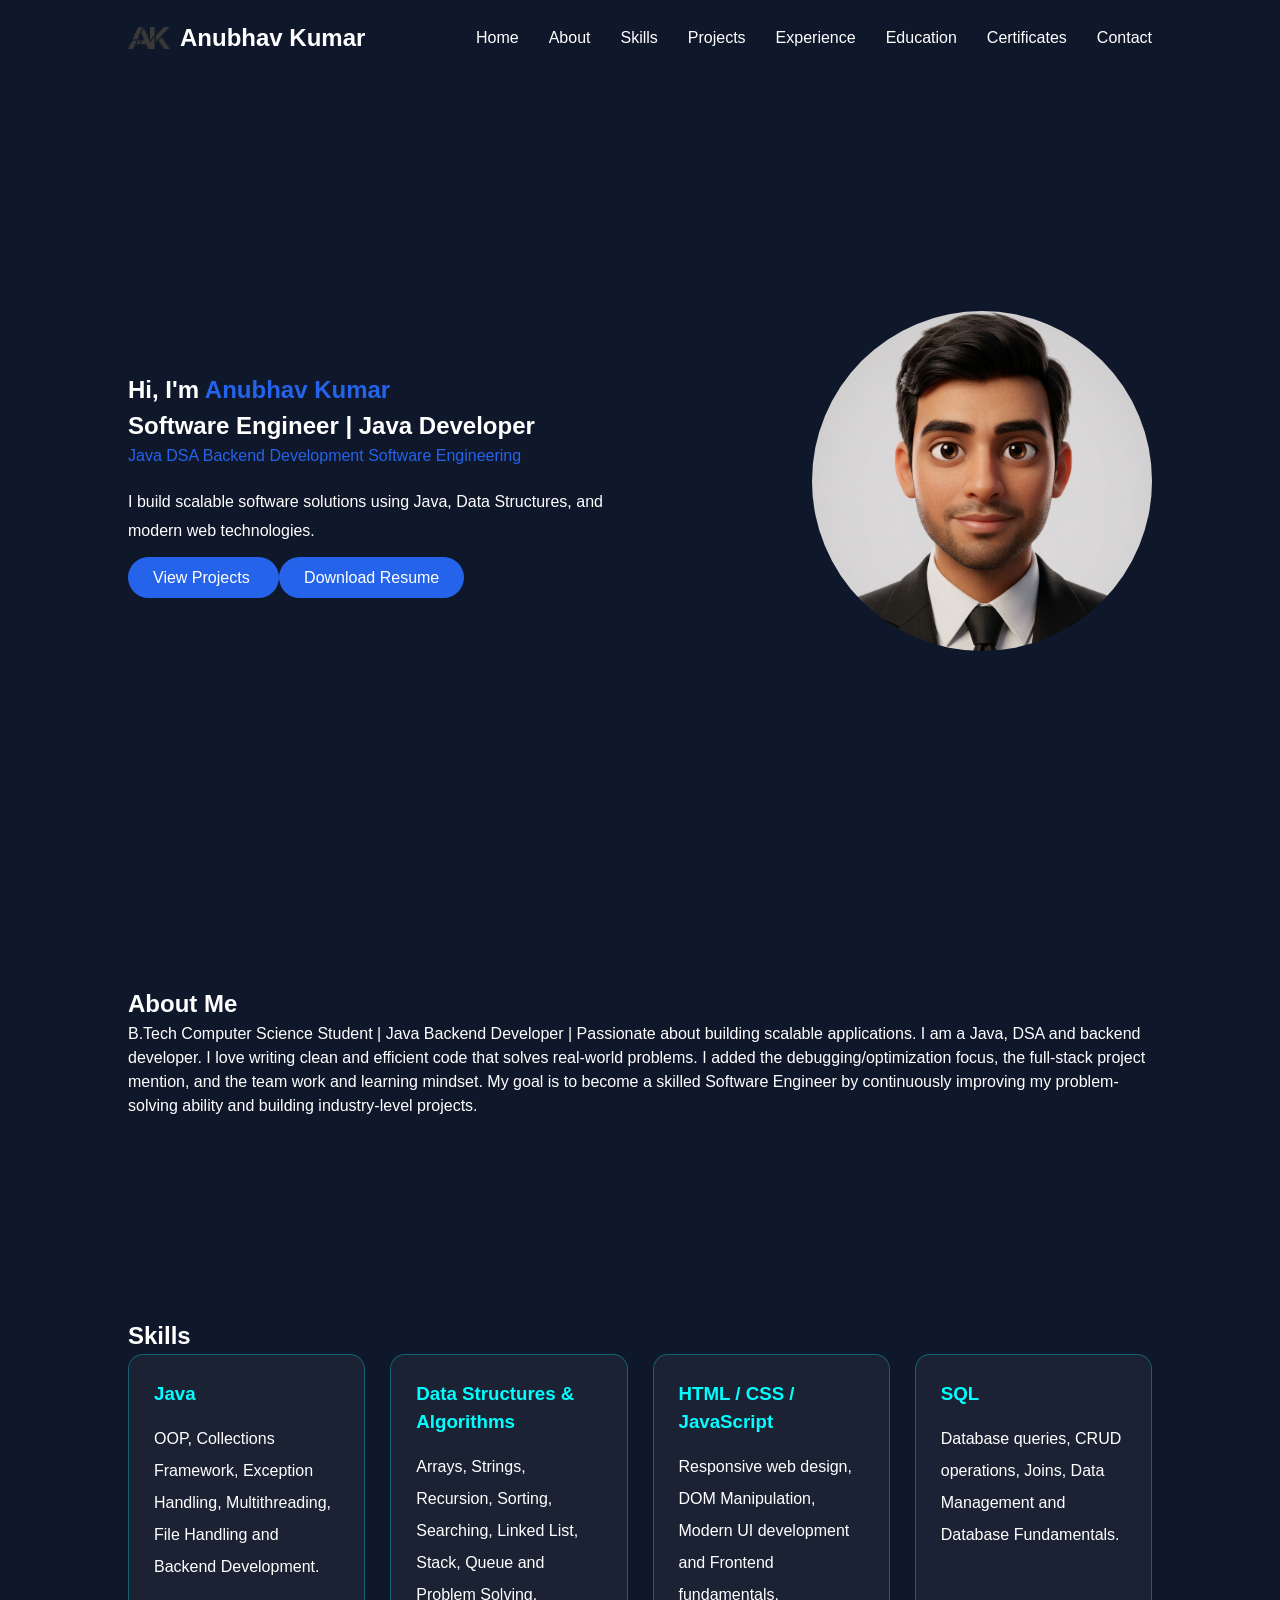
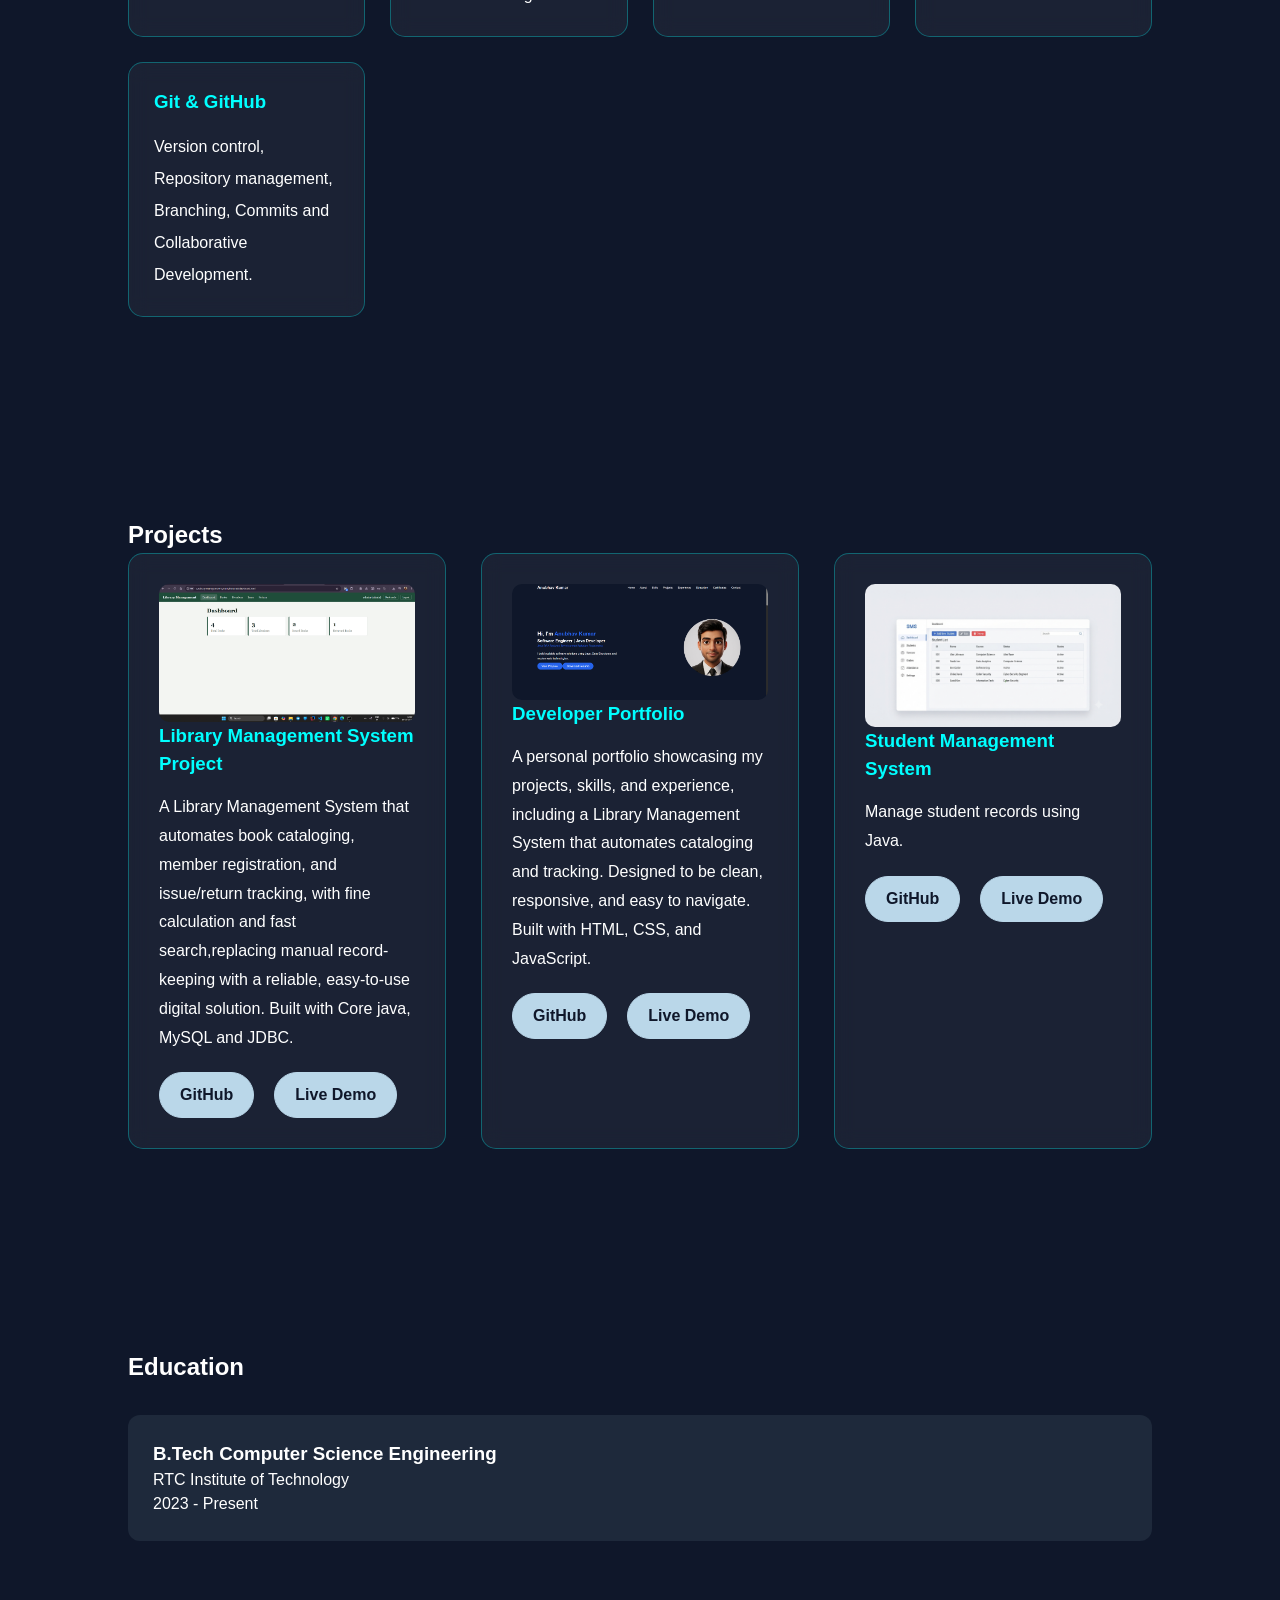
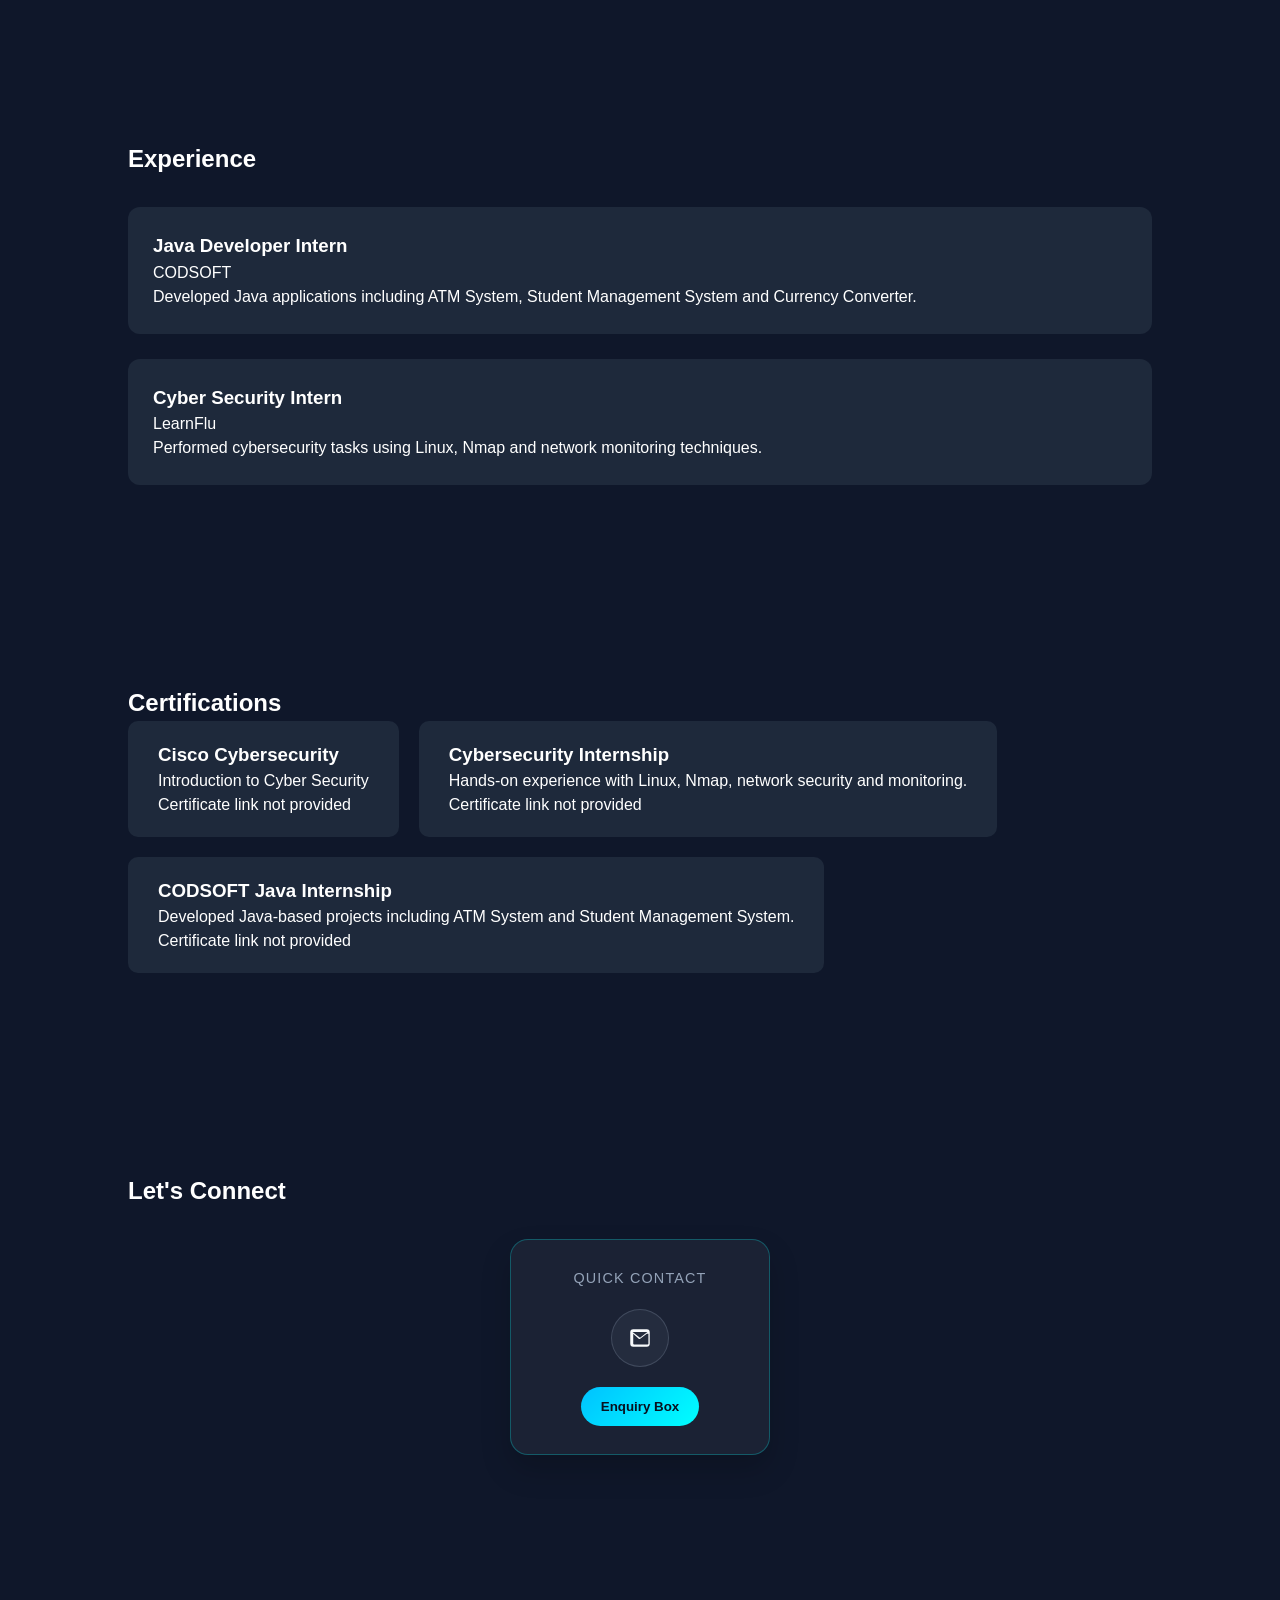
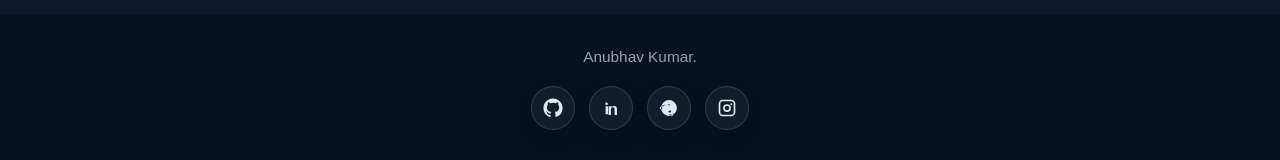
<file: index.html>
<!DOCTYPE html>
<html lang="en">

<head>
    <meta charset="UTF-8">
    <meta name="viewport" content="width=device-width, initial-scale=1.0">

    <title>Anubhav's Portfolio</title>

    <link rel="stylesheet" href="css/reset.css">
    <link rel="stylesheet" href="css/variable.css">
    <link rel="stylesheet" href="css/main.css">
    <link rel="stylesheet" href="css/animations.css">
    <link rel="stylesheet" href="css/components.css">
    <link rel="stylesheet" href="css/responsive.css">

    <style>
        #pageLoader {
            position: fixed;
            inset: 0;
            z-index: 2000;
            display: flex;
            align-items: center;
            justify-content: center;
             background: rgba(20, 14, 93, 0.863);
        }

        #pageLoader img {
            width: min(42vw, 220px);
            max-height: 120px;
            object-fit: contain;
            filter: brightness(0) invert(1);
            transform-origin: center;
            opacity: 0;
            animation: loaderZoom 1.4s ease-in-out infinite;
        }
    </style>

</head>

<body>

    <div class="page-loader" id="pageLoader" role="status" aria-label="Loading portfolio">
        <img src="assets/profile/portfolio-logo.png" alt="" aria-hidden="true">
    </div>

    <!-- Navbar -->
    <header>
        <nav class="navbar">
            <h2 class="logo">
                <img src="assets/profile/portfolio-logo.png" alt="" aria-hidden="true">
                <span>Anubhav Kumar</span>
            </h2>

           <ul class="nav-links">

            <li><a href="#home">Home</a></li>
            <li><a href="#about">About</a></li>
            <li><a href="#skills">Skills</a></li>
            <li><a href="#projects">Projects</a></li>
            <li><a href="#experience">Experience</a></li>
            <li><a href="#education">Education</a></li>
            <li><a href="#certifications">Certificates</a></li>
            <li><a href="#contact">Contact</a></li>

</ul>

        </nav>
    </header>


    <!-- Hero Section -->
    <section id="home" class="hero">

        <div class="hero-text">

            <h1>
                Hi, I'm <span>Anubhav Kumar</span>
            </h1>

            <h2>
                Software Engineer | Java Developer
            </h2>

            <div class="hero-tags">

            <span>Java</span>
            <span>DSA</span>
            <span>Backend Development</span>
            <span>Software Engineering</span>

</div>

            <p>
                I build scalable software solutions using Java,
                Data Structures, and modern web technologies.
            </p>

            <div class="hero-buttons">

            <a href="#projects" class="btn">
            View Projects
            </a>

            <a href="assets/projects/resume.pdf" class="btn secondary">
            Download Resume
</a>

</div>

        </div>


        <div class="hero-image">

            <img src="assets/profile/profile.png"
            alt="Anubhav Profile">

        </div>

    </section>



    <!-- About Section -->
    <section id="about" class="section">

        <h2>About Me</h2>

        <p>
        B.Tech Computer Science Student | Java Backend Developer | Passionate about building scalable applications.
        I am a Java, DSA and backend developer. I love writing clean and efficient code that solves real-world problems.
        I added the debugging/optimization focus, the full-stack project mention, and the team work and learning mindset.
        My goal is to become a skilled Software Engineer by continuously improving my problem-solving ability and building industry-level
        projects.
        </p>

    </section>



    <!-- Skills Section -->
    <section id="skills" class="section">

    <h2>Skills</h2>

    <div class="skills-container">


<div class="skill-card">

<h3>
Java
</h3>

<p>
OOP, Collections Framework, Exception Handling,
Multithreading, File Handling and Backend Development.
</p>

</div>



<div class="skill-card">

<h3>
Data Structures & Algorithms
</h3>

<p>
Arrays, Strings, Recursion, Sorting, Searching,
Linked List, Stack, Queue and Problem Solving.
</p>

</div>



<div class="skill-card">

<h3>
HTML / CSS / JavaScript
</h3>

<p>
Responsive web design, DOM Manipulation,
Modern UI development and Frontend fundamentals.
</p>

</div>



<div class="skill-card">

<h3>
SQL
</h3>

<p>
Database queries, CRUD operations,
Joins, Data Management and Database Fundamentals.
</p>

</div>



<div class="skill-card">

<h3>
Git & GitHub
</h3>

<p>
Version control, Repository management,
Branching, Commits and Collaborative Development.
</p>

</div>

</div>
</section>



    <!-- Projects Section -->
    <section id="projects" class="section">

        <h2>Projects</h2>


        <div class="project-container">


            <div class="project-card">

              <img
                src="assets/projects/Dashboard.png"
                alt="Library Management System Project">

                <h3>
                    Library Management System Project
                </h3>

               <p>
                A Library Management System that automates book cataloging, member registration,
                and issue/return tracking, with fine calculation and fast search,replacing
                manual record-keeping with a reliable, easy-to-use digital solution. Built with Core java, MySQL and JDBC.
                </p>

                <div class="project-links">
               <ul>
                <li><a href="https://github.com/Anubhavkr0007/library-Management--System">GitHub</a></li>

                <li><a href="#">Live Demo
                </a>
                </li>
                </ul>

            </div>

            </div>

            <div class="project-card">
                <img
                src="assets/projects/Preview.png"
                alt="Enterprise banking system project">

            <h3>
            Developer Portfolio
            </h3>

            <p>
            A personal portfolio showcasing my projects, skills, and experience,
            including a Library Management System that automates cataloging and tracking.
            Designed to be clean, responsive, and easy to navigate.
            Built with HTML, CSS, and JavaScript.
            </p>

            <div class="project-links">
               <ul>
                <li><a href="https://github.com/Anubhavkr0007/Portfolio">GitHub</a></li>

                <li><a href="https://my-portfolio-weld-five-22.vercel.app/">Live Demo
                </a>
                </li>
                </ul>
            </div>

        </div>



            <div class="project-card">

                <img src="assets/projects/student-management-system.png"
                alt="Student Management System">
                <h3>
                    Student Management System
                </h3>

                <p>
                    Manage student records using Java.
                </p>

                <div class="project-links">

                <ul>
                <li><a href="https://github.com/Anubhavkr0007/CODSOFT_TASK_5">GitHub</a></li>

                <li><a href="https://lnkd.in/p/dpTBhFwh">Live Demo
                </a>
                </li>
                </ul>

            </div>

            </div>



        </div>


    </section>

    <section id="education" class="section">

    <h2>Education</h2>

    <div class="timeline">

        <div class="timeline-card">

            <h3>B.Tech Computer Science Engineering</h3>

            <p>RTC Institute of Technology</p>

            <span>2023 - Present</span>

        </div>

    </div>

</section>

<section id="experience" class="section">

<h2>Experience</h2>

<div class="timeline">

<div class="timeline-card">

<h3>Java Developer Intern</h3>

<p>CODSOFT</p>

<span>
Developed Java applications including ATM System,
Student Management System and Currency Converter.
</span>

</div>

<div class="timeline-card">

<h3>Cyber Security Intern</h3>

<p>LearnFlu</p>

<span>
Performed cybersecurity tasks using Linux,
Nmap and network monitoring techniques.
</span>

</div>

</div>

</section>

<section id="certifications" class="section">

<h2>Certifications</h2>

<div class="certificate-container">


    <div class="certificate-card">

        <h3>
            Cisco Cybersecurity
        </h3>

        <p>
            Introduction to Cyber Security
        </p>

        <span>Certificate link not provided</span>

    </div>


    <div class="certificate-card">

        <h3>
            Cybersecurity Internship
        </h3>

        <p>
            Hands-on experience with Linux,
            Nmap, network security and monitoring.
        </p>

        <span>Certificate link not provided</span>

    </div>



    <div class="certificate-card">

        <h3>
            CODSOFT Java Internship
        </h3>

        <p>
            Developed Java-based projects including
            ATM System and Student Management System.
        </p>

        <span>Certificate link not provided</span>

    </div>


</div>

</section>

<section id="contact" class="section">

<h2>Let's Connect</h2>

<div class="contact-wrapper">

    <div class="contact-card">

        <p class="contact-label">Quick Contact</p>

        <a class="mail-link" href="https://mail.google.com/mail/?view=cm&fs=1&to=anubhavkumar2607@gmail.com" aria-label="Send an email in Gmail" target="_blank" rel="noopener noreferrer">
            <svg viewBox="0 0 24 24" aria-hidden="true"><path d="M3 6.75A2.75 2.75 0 0 1 5.75 4h12.5A2.75 2.75 0 0 1 21 6.75v10.5A2.75 2.75 0 0 1 18.25 20H5.75A2.75 2.75 0 0 1 3 17.25V6.75Zm2.1-.25 6.9 5.24 6.9-5.24H5.1Zm13.15 1.5-6.03 4.58a1.25 1.25 0 0 1-1.44 0L5.75 8v9.25c0 .41.34.75.75.75h12.5c.41 0 .75-.34.75-.75V8Z"/></svg>
        </a>

        <button class="enquiry-trigger" type="button">Enquiry Box</button>

    </div>

</div>

<div class="contact-modal" id="contactModal" aria-hidden="true">

    <div class="contact-modal-backdrop" data-close-modal="true"></div>

    <div class="contact-modal-dialog" role="dialog" aria-modal="true" aria-labelledby="contactModalTitle">

        <button class="modal-close" type="button" aria-label="Close enquiry form">×</button>

        <h3 id="contactModalTitle">Work & Enquiry</h3>

        <form class="contact-form" id="contactForm">

            <label>
                Full Name
                <input type="text" name="name" placeholder="Your name" required>
            </label>

            <label>
                Email
                <input type="email" name="email" placeholder="Your email" required>
            </label>

            <label>
                Message
                <textarea name="message" placeholder="Tell me about your project or enquiry..." required></textarea>
            </label>

            <button type="submit">Send Message</button>
            <p class="contact-form-status" id="contactFormStatus" role="status" aria-live="polite"></p>

        </form>

    </div>

</div>

</section>



<footer>

<p class="footer-text">
Anubhav Kumar.

</p>

<div class="social-links">

<a class="social-link" href="https://github.com/Anubhavkr0007" aria-label="GitHub" target="_blank" rel="noreferrer">
  <svg viewBox="0 0 24 24" aria-hidden="true"><path d="M12 .5C5.65.5.5 5.65.5 12c0 5.08 3.29 9.39 7.86 10.9.58.11.79-.25.79-.56v-2.17c-3.2.7-3.88-1.53-3.88-1.53-.53-1.35-1.3-1.71-1.3-1.71-1.06-.72.08-.71.08-.71 1.17.08 1.78 1.2 1.78 1.2 1.04 1.79 2.72 1.27 3.39.97.11-.76.41-1.28.75-1.57-2.55-.29-5.24-1.28-5.24-5.68 0-1.25.45-2.28 1.18-3.08-.12-.29-.51-1.46.11-3.04 0 0 .97-.31 3.17 1.18a10.95 10.95 0 0 1 5.77 0c2.19-1.49 3.16-1.18 3.16-1.18.62 1.58.23 2.75.11 3.04.74.8 1.18 1.83 1.18 3.08 0 4.41-2.7 5.38-5.27 5.66.42.37.79 1.09.79 2.2v3.26c0 .31.2.68.8.56A11.51 11.51 0 0 0 23.5 12C23.5 5.65 18.35.5 12 .5Z"/></svg>
</a>
<a class="social-link" href="https://www.linkedin.com/in/anubhavkr07/" aria-label="LinkedIn" target="_blank" rel="noreferrer">
  <svg viewBox="0 0 24 24" aria-hidden="true"><path d="M6.94 8.5A1.56 1.56 0 1 1 6.94 5.4a1.56 1.56 0 0 1 0 3.1ZM5.5 9.8h2.9v9.7H5.5V9.8Zm4.67 0h2.77v1.33h.04c.39-.73 1.33-1.5 2.74-1.5 2.93 0 3.47 1.93 3.47 4.44v6.43h-2.9v-6.02c0-1.43-.03-3.27-1.99-3.27-2 0-2.31 1.56-2.31 3.16v6.13h-2.9V9.8Z"/></svg>
</a>
<a class="social-link" href="https://leetcode.com/u/Anubhavkr26/" aria-label="LeetCode" target="_blank" rel="noreferrer">
  <svg viewBox="0 0 24 24" aria-hidden="true"><path d="M17.72 6.48c.56.56.56 1.47 0 2.03l-1.06 1.06a1.44 1.44 0 0 1-2.03-2.03l1.06-1.06a1.44 1.44 0 0 1 2.03 0ZM7.3 16.9c-.56.56-1.47.56-2.03 0l-1.06-1.06a1.44 1.44 0 0 1 2.03-2.03l1.06 1.06c.56.56.56 1.47 0 2.03Zm3.38-2.3 2.14-2.14 1.41 1.41-2.14 2.14-1.41-1.41Zm-1.64-5.86A8.5 8.5 0 0 1 18 12.15a1.82 1.82 0 0 1-2.57 1.64l-2.51-1.15-2.46 2.45-1.42-1.41 2.46-2.45-1.13-2.45A1.82 1.82 0 0 1 9.26 7.6c.81 0 1.53.39 1.94 1.04Zm2.76 8.35a1.5 1.5 0 0 0 2.12 0 1.5 1.5 0 0 0 0-2.12 1.5 1.5 0 0 0-2.12 0 1.5 1.5 0 0 0 0 2.12Zm-8.38-8.5A1.5 1.5 0 1 0 7.25 7.2a1.5 1.5 0 0 0 0 2.12Zm8.38 11.25A1.5 1.5 0 1 0 17.38 18a1.5 1.5 0 0 0 0 2.12Zm-9.38-9.38a1.5 1.5 0 1 0 0 3 1.5 1.5 0 0 0 0-3Zm9.38-3a1.5 1.5 0 1 0 0 3 1.5 1.5 0 0 0 0-3ZM12 2.5a9.5 9.5 0 1 1 0 19 9.5 9.5 0 0 1 0-19Z"/></svg>
</a>
<a class="social-link" href="https://www.instagram.com/anubhav.kumaaar/" aria-label="Instagram" target="_blank" rel="noreferrer">
  <svg viewBox="0 0 24 24" aria-hidden="true"><path d="M7 2h10a5 5 0 0 1 5 5v10a5 5 0 0 1-5 5H7a5 5 0 0 1-5-5V7a5 5 0 0 1 5-5Zm0 2a3 3 0 0 0-3 3v10a3 3 0 0 0 3 3h10a3 3 0 0 0 3-3V7a3 3 0 0 0-3-3H7Zm5 3.35A4.65 4.65 0 1 1 7.35 12 4.65 4.65 0 0 1 12 7.35Zm0 2A2.65 2.65 0 1 0 14.65 12 2.65 2.65 0 0 0 12 9.35Zm5.15-3.1a1.15 1.15 0 1 1-1.15 1.15 1.15 1.15 0 0 1 1.15-1.15Z"/></svg>
</a>

</div>

</footer>

<script src="js/main.js"></script>

</body>

</html>
</file>
<file: css/variable.css>
/* ==============================
   ROOT VARIABLES
================================ */

:root {

    /* Primary Theme Colors */

    --primary-color:#2563eb;

    --secondary-color:#00ffff;

    --accent-color:#7c3aed;

    --project-link-bg:#BAD7E9;

    --project-link-hover:#a9cde2;

    --project-link-text:#0f172a;


    /* Background Colors */

    --background:#0f172a;

    --surface-color:#08111f;

    --card-color:#1e293b;


    /* Text Colors */

    --text-color:#ffffff;

    --muted-text:#94a3b8;


    /* Border & Effects */

    --border-color:rgba(0,255,255,0.3);

    --glass-bg:rgba(255,255,255,0.05);


    /* Shadows */

    --box-shadow:
    0 10px 30px rgba(0,0,0,0.3);


    --glow-shadow:
    0 10px 25px rgba(37,99,235,0.4);


    /* Border Radius */

    --radius-small:10px;

    --radius-medium:15px;

    --radius-large:25px;


    /* Spacing */

    --section-padding:80px 10%;


    /* Font */

    --font-main:Arial, sans-serif;

}
</file>
<file: css/main.css>
/* ==============================
   GLOBAL STYLES
=============================== */

body {

    background: var(--background);
    color: var(--text-color);
    font-family: Arial, sans-serif;

}

.page-loader {

    position:fixed;
    inset:0;
    z-index:2000;
    display:flex;
    align-items:center;
    justify-content:center;
    background:#050505;
    transition:opacity .45s ease, visibility .45s ease;

}

.page-loader img {

    width:min(42vw, 220px);
    max-height:120px;
    object-fit:contain;
    filter:brightness(0) invert(1);
    animation:loaderPulse 1.4s ease-in-out infinite;

}

.page-loader.is-hidden {

    opacity:0;
    visibility:hidden;
    pointer-events:none;

}


@keyframes loaderZoom {

    0% {
        opacity:0;
        transform:scale(.7);
    }

    25% {
        opacity:.6;
        transform:scale(.9);
    }

    55% {
        opacity:1;
        transform:scale(1.08);
    }

    100% {
        opacity:.85;
        transform:scale(1.02);
    }

}


html {

    scroll-behavior: smooth;

}


section {

    scroll-margin-top: 80px;

}


/* ==============================
   NAVBAR
================================ */


.navbar {

    display:flex;
    justify-content:space-between;
    align-items:center;

    padding:20px 10%;

}

.logo {

    display:flex;
    align-items:center;
    gap:10px;

}

.logo img {

    width:42px;
    height:32px;
    object-fit:contain;
    flex-shrink:0;

}


.nav-links {

    display:flex;
    gap:30px;

}


.nav-links a {

    color:white;
    text-decoration:none;
    transition:.3s;

}


.nav-links a:hover {

    color:var(--primary-color);

}



/* ==============================
   HERO SECTION
================================ */


.hero {

    min-height:90vh;

    display:flex;
    justify-content:space-between;
    align-items:center;

    padding:0 10%;

}



.hero-text {

    max-width:550px;

}



.hero-text span {

    color:var(--primary-color);

}



.hero-text p {

    max-width:500px;

    margin:20px 0;

    line-height:1.8;

}



.hero-image img {

    width:340px;
    height:340px;

    object-fit:cover;

    object-position:center 30%;

    border-radius:50%;

}



/* ==============================
   BUTTON
================================ */


.btn {

    transition:.3s;

}



.btn:hover {

    transform:translateY(-5px);

    box-shadow:
    0 10px 25px rgba(37,99,235,.4);

}



/* ==============================
   COMMON SECTION
================================ */


.section {

    padding:100px 10%;

}



/* ==============================
   ABOUT SECTION
================================ */


.about {

    padding:80px 10%;

    color:white;

}



.about h2 {

    font-size:35px;

    margin-bottom:30px;

    color:#00fffbac;

}



.about-container {

    max-width:900px;

    line-height:1.8;

    font-size:18px;

}



/* ==============================
   SKILLS SECTION
================================ */


.skills {

    padding:80px 10%;

    color:white;

}



.skills h2 {

    font-size:35px;

    margin-bottom:30px;

    color:#00ffff;

}



.skills-container {

    display:grid;

    grid-template-columns:repeat(4,1fr);

    gap:25px;

}



.skill-card {

    background:rgba(255,255,255,0.05);

    border:1px solid rgba(0,255,255,0.3);

    padding:25px;

    border-radius:15px;

    backdrop-filter:blur(10px);

    transition:.3s;

}



.skill-card:hover {

    transform:translateY(-10px);

    border-color:#00ffff;

}



.skill-card h3 {

    color:#00ffff;

    margin-bottom:15px;

}



.skill-card p {

    line-height:2;

}



/* ==============================
   PROJECT SECTION
================================ */

.projects{

    padding:80px 10%;

    color:white;

}



.projects h2{

    font-size:35px;

    margin-bottom:30px;

    color:#00ffff;

}



.section-description{

    line-height:1.8;

    max-width:700px;

    margin-bottom:40px;

}



.project-container{

    display:grid;

    grid-template-columns:repeat(3,1fr);

    gap:35px;

}



.project-card{

    background:rgba(255,255,255,0.05);

    border:1px solid rgba(0,255,255,0.3);

    padding:30px;

    border-radius:15px;

    backdrop-filter:blur(10px);

    transition:.3s;

}



.project-card:hover{

    transform:translateY(-10px);

    border-color:#00ffff;

}



.project-card h3{

    color:#00ffff;

    margin-bottom:15px;

}



.project-card p{

    line-height:1.8;

}



.tech-stack{

    display:flex;

    flex-wrap:wrap;

    gap:10px;

    margin:20px 0;

}



.tech-stack span{

    padding:7px 14px;

    border-radius:20px;

    background:rgba(0,255,255,0.1);

    border:1px solid rgba(0,255,255,0.3);

    font-size:14px;

}



.project-buttons,
.project-links ul{

    display:flex;

    flex-wrap:wrap;

    gap:20px;

    list-style:none;

    padding:0;

    margin:20px 0 0;

}


.project-buttons a,
.project-links a{

    text-decoration:none;

    display:inline-flex;

    align-items:center;

    justify-content:center;

    padding:10px 20px;

    border-radius:999px;

    background:var(--project-link-bg);

    border:1px solid var(--project-link-bg);

    color:var(--project-link-text);

    font-weight:600;

    transition:all 0.3s ease;

}


.project-buttons a:hover,
.project-links a:hover{

    color:var(--project-link-text);

    border-color:var(--project-link-hover);

    background:var(--project-link-hover);

    box-shadow:
    0 4px 12px rgba(186,215,233,0.35);

    transform:translateY(-3px);

}


.project-buttons a:focus-visible,
.project-links a:focus-visible{

    outline:3px solid var(--project-link-bg);

    outline-offset:3px;

}



/* ==============================
   EXPERIENCE TIMELINE
================================ */


.timeline {

    display:flex;

    flex-direction:column;

    gap:25px;

    margin-top:30px;

}



.timeline-card {

    padding:25px;

    background:var(--card-color);

    border-radius:12px;

    transition:.3s;

}



.timeline-card:hover {

    transform:translateY(-5px);

}



/* ==============================
   CERTIFICATES
================================ */


.certificate-container {

    display:flex;

    gap:20px;

    flex-wrap:wrap;

}



.certificate-card {

    padding:20px 30px;

    background:var(--card-color);

    border-radius:10px;

}



/* ==============================
   CONTACT
================================ */

.contact-wrapper {

    display:flex;

    justify-content:center;

    margin-top:30px;

}

.contact-card {

    background:rgba(255,255,255,0.05);

    border:1px solid rgba(0,255,255,0.25);

    border-radius:18px;

    padding:28px;

    box-shadow:0 15px 30px rgba(0,0,0,0.18);

    display:flex;

    flex-direction:column;

    align-items:center;

    gap:20px;

    min-width:260px;

}

.contact-label {

    margin:0;

    font-size:0.9rem;

    letter-spacing:0.08em;

    text-transform:uppercase;

    color:var(--muted-text);

}

.mail-link {

    display:inline-flex;

    align-items:center;

    justify-content:center;

    width:58px;

    height:58px;

    border-radius:50%;

    color:#f8fafc;

    text-decoration:none;

    background:rgba(148,163,184,0.08);

    border:1px solid rgba(148,163,184,0.25);

    transition:transform 0.25s ease, color 0.25s ease, border-color 0.25s ease, background 0.25s ease;

}

.mail-link:hover,
.mail-link:focus-visible {

    color:#00ffff;

    transform:translateY(-3px);

    border-color:rgba(0,255,255,0.8);

    background:rgba(0,255,255,0.08);

}

.mail-link svg {

    width:26px;

    height:26px;

    fill:currentColor;

}

.enquiry-trigger {

    padding:12px 20px;

    border:none;

    border-radius:999px;

    background:linear-gradient(135deg, #00c2ff, #00ffff);

    color:#08111f;

    font-weight:700;

    cursor:pointer;

    transition:transform 0.25s ease, box-shadow 0.25s ease;

}

.enquiry-trigger:hover,
.enquiry-trigger:focus-visible {

    transform:translateY(-2px);

    box-shadow:0 10px 22px rgba(0,255,255,0.35);

}

.contact-modal {

    position:fixed;

    inset:0;

    display:flex;

    align-items:center;

    justify-content:center;

    opacity:0;

    visibility:hidden;

    pointer-events:none;

    transition:opacity 0.25s ease, visibility 0.25s ease;

    z-index:1000;

}

.contact-modal.is-open {

    opacity:1;

    visibility:visible;

    pointer-events:auto;

}

.contact-modal-backdrop {

    position:absolute;

    inset:0;

    background:rgba(2,6,23,0.72);

    backdrop-filter:blur(6px);

}

.contact-modal-dialog {

    position:relative;

    width:min(90vw, 520px);

    background:#0b1220;

    border:1px solid rgba(0,255,255,0.25);

    border-radius:18px;

    padding:28px 24px 24px;

    box-shadow:0 25px 60px rgba(0,0,0,0.45);

    z-index:1;

}

.contact-modal-dialog h3 {

    margin:0 0 20px;

    color:#00ffff;

    font-size:1.5rem;

    text-align:center;

}

.modal-close {

    position:absolute;

    top:12px;

    right:12px;

    width:34px;

    height:34px;

    border:none;

    border-radius:50%;

    background:rgba(148,163,184,0.12);

    color:#f8fafc;

    font-size:1.5rem;

    cursor:pointer;

}

.contact-form {

    display:flex;

    flex-direction:column;

    gap:18px;

    background:transparent;

    border:none;

    padding:0;

    box-shadow:none;

}

.contact-form label {

    display:flex;

    flex-direction:column;

    gap:8px;

    color:#e2e8f0;

    font-weight:600;

}

.contact-form input,
.contact-form textarea {

    width:100%;

    padding:14px 16px;

    border-radius:12px;

    border:1px solid rgba(148,163,184,0.25);

    background:rgba(15,23,42,0.7);

    color:#f8fafc;

    font:inherit;

    resize:vertical;

    min-height:52px;

    box-sizing:border-box;

}

.contact-form input:focus,
.contact-form textarea:focus {

    outline:none;

    border-color:#00ffff;

    box-shadow:0 0 0 3px rgba(0,255,255,0.15);

}

.contact-form textarea {

    min-height:140px;

}

.contact-form button {

    align-self:flex-start;

    padding:12px 22px;

    border:none;

    border-radius:999px;

    background:linear-gradient(135deg, #00c2ff, #00ffff);

    color:#08111f;

    font-weight:700;

    cursor:pointer;

    transition:transform 0.25s ease, box-shadow 0.25s ease;

}

.contact-form button:hover,
.contact-form button:focus-visible {

    transform:translateY(-2px);

    box-shadow:0 10px 22px rgba(0,255,255,0.35);

}

/* ==============================
   FOOTER
================================ */


footer {

    padding:30px;

    text-align:center;

    background:#08111f;

    margin-top:60px;

}

.footer-text {

    margin:0 0 18px;

    color:var(--muted-text);

    font-size:0.96rem;

}

.social-links {

    display:flex;

    justify-content:center;

    align-items:center;

    gap:14px;

    flex-wrap:wrap;

}

.social-link {

    width:44px;

    height:44px;

    display:inline-flex;

    justify-content:center;

    align-items:center;

    border-radius:50%;

    color:#e2e8f0;

    background:rgba(148,163,184,0.08);

    border:1px solid rgba(148,163,184,0.25);

    box-shadow:0 8px 18px rgba(0,0,0,0.18);

    transition:transform 0.25s ease, box-shadow 0.25s ease, border-color 0.25s ease, background 0.25s ease;

}

.social-link:hover,
.social-link:focus-visible {

    transform:translateY(-3px) scale(1.04);

    background:rgba(59,130,246,0.12);

    border-color:rgba(96,165,250,0.8);

    box-shadow:0 10px 25px rgba(59,130,246,0.25);

}

.social-link svg {

    width:20px;

    height:20px;

    fill:currentColor;

}

.social-link:nth-child(2):hover,
.social-link:nth-child(2):focus-visible {

    background:rgba(14,165,233,0.12);

    border-color:rgba(14,165,233,0.8);

}

.social-link:nth-child(3):hover,
.social-link:nth-child(3):focus-visible {

    background:rgba(250,204,21,0.12);

    border-color:rgba(250,204,21,0.8);

}

.social-link:nth-child(4):hover,
.social-link:nth-child(4):focus-visible {

    background:rgba(236,72,153,0.12);

    border-color:rgba(236,72,153,0.8);

}
</file>
<file: css/animations.css>
/* ==============================
   NAVBAR ENTRY ANIMATION
================================ */


.navbar{

    animation: navbarEntry 1s ease;

}



@keyframes navbarEntry{

    from{

        opacity:0;

        transform:translateY(-30px);

    }


    to{

        opacity:1;

        transform:translateY(0);

    }

}



/* ==============================
   PROFILE IMAGE ANIMATION
================================ */


.hero-image img{

    animation:
    profileEntry 1.2s ease,
    floating 4s ease-in-out infinite;

}



@keyframes profileEntry{


    from{

        opacity:0;

        transform:scale(.5);

    }


    to{

        opacity:1;

        transform:scale(1);

    }

}



@keyframes floating{


    0%{

        transform:translateY(0);

    }


    50%{

        transform:translateY(-15px);

    }


    100%{

        transform:translateY(0);

    }

}



/* ==============================
   SECTION SCROLL ANIMATION
================================ */


.animate-section{


    opacity:0;

    transform:translateY(50px);

    transition:

    opacity .8s ease,

    transform .8s ease;


}



.animate-section.show{


    opacity:1;

    transform:translateY(0);


}




/* ==============================
   CARD SCROLL ANIMATION
================================ */


.animate-card{


    opacity:0;

    transform:translateY(40px);

    transition:.7s ease;


}



.animate-card.show{


    opacity:1;

    transform:translateY(0);


}



/* ==============================
   BUTTON GLOW
================================ */


.btn:hover,
.project-buttons a:hover{


    box-shadow:

    0 0 15px #00ffff,

    0 0 30px rgba(0,255,255,.5);


}
</file>
<file: css/components.css>
/* ==============================
   BUTTON COMPONENT
================================ */


.btn {

    padding:12px 25px;

    border:none;

    border-radius:25px;

    cursor:pointer;

    background:var(--primary-color);

    color:white;

    font-size:16px;

    transition:0.3s;

}


.btn:hover {

    transform:translateY(-5px);

    box-shadow:
    0 10px 25px rgba(37,99,235,.4);

}



/* ==============================
   PROJECT IMAGE
================================ */


.project-card img {

    width:100%;

    border-radius:10px;

    display:block;

}
</file>
<file: css/responsive.css>
/* ==============================
   TABLET RESPONSIVE
================================ */

@media(max-width:900px){


    /* HERO */

    .hero{

        flex-direction:column;

        text-align:center;

        gap:40px;

        padding:60px 5%;

    }


    .hero-text{

        max-width:100%;

    }


    .hero-image img{

        width:280px;

        height:280px;

    }



    /* NAVBAR */

    .navbar{

        flex-direction:column;

        gap:20px;

    }


    .nav-links{

        flex-wrap:wrap;

        justify-content:center;

    }



    /* SKILLS */

    .skills-container{

        grid-template-columns:repeat(2,1fr);

    }



    /* PROJECTS */

    .project-container{

        justify-content:center;

    }


}



/* ==============================
   MOBILE RESPONSIVE
================================ */

@media(max-width:600px){


    /* NAVBAR */

    .navbar{

        padding:20px 5%;

    }


    .nav-links{

        flex-direction:column;

        align-items:center;

        gap:15px;

    }



    /* HERO */

    .hero{

        padding:50px 5%;

    }


    .hero-image img{

        width:220px;

        height:220px;

    }


    .hero-text h1{

        font-size:28px;

    }


    .hero-text p{

        font-size:15px;

    }



    /* SECTIONS */

    .section,
    .about,
    .skills{

        padding:60px 5%;

    }



    /* SKILLS */

    .skills-container{

        grid-template-columns:1fr;

    }



    .skill-card{

        padding:20px;

    }



    /* PROJECT CARD */

    .project-card{

        width:100%;

    }



    /* CERTIFICATES */

    .certificate-container{

        flex-direction:column;

    }


}



/* ==============================
   SMALL MOBILE
================================ */

@media(max-width:400px){


    .hero-image img{

        width:180px;

        height:180px;

    }


    .hero-text h1{

        font-size:24px;

    }


    .btn{

        padding:10px 20px;

        font-size:14px;

    }


}

@media(max-width:1100px){

.project-container{

grid-template-columns:repeat(2,1fr);

}

}


@media(max-width:700px){

.project-container{

grid-template-columns:1fr;

}

}

/* ==============================
   RESPONSIVE DESIGN
================================ */


@media(max-width:900px){


    .hero {

        flex-direction:column;

        text-align:center;

        gap:40px;

    }


    .skills-container {

        grid-template-columns:repeat(2,1fr);

    }


}



@media(max-width:600px){


    .nav-links {

        gap:15px;

    }


    .skills-container {

        grid-template-columns:1fr;

    }


    .hero-image img {

        width:250px;

        height:250px;

    }


}
</file>
